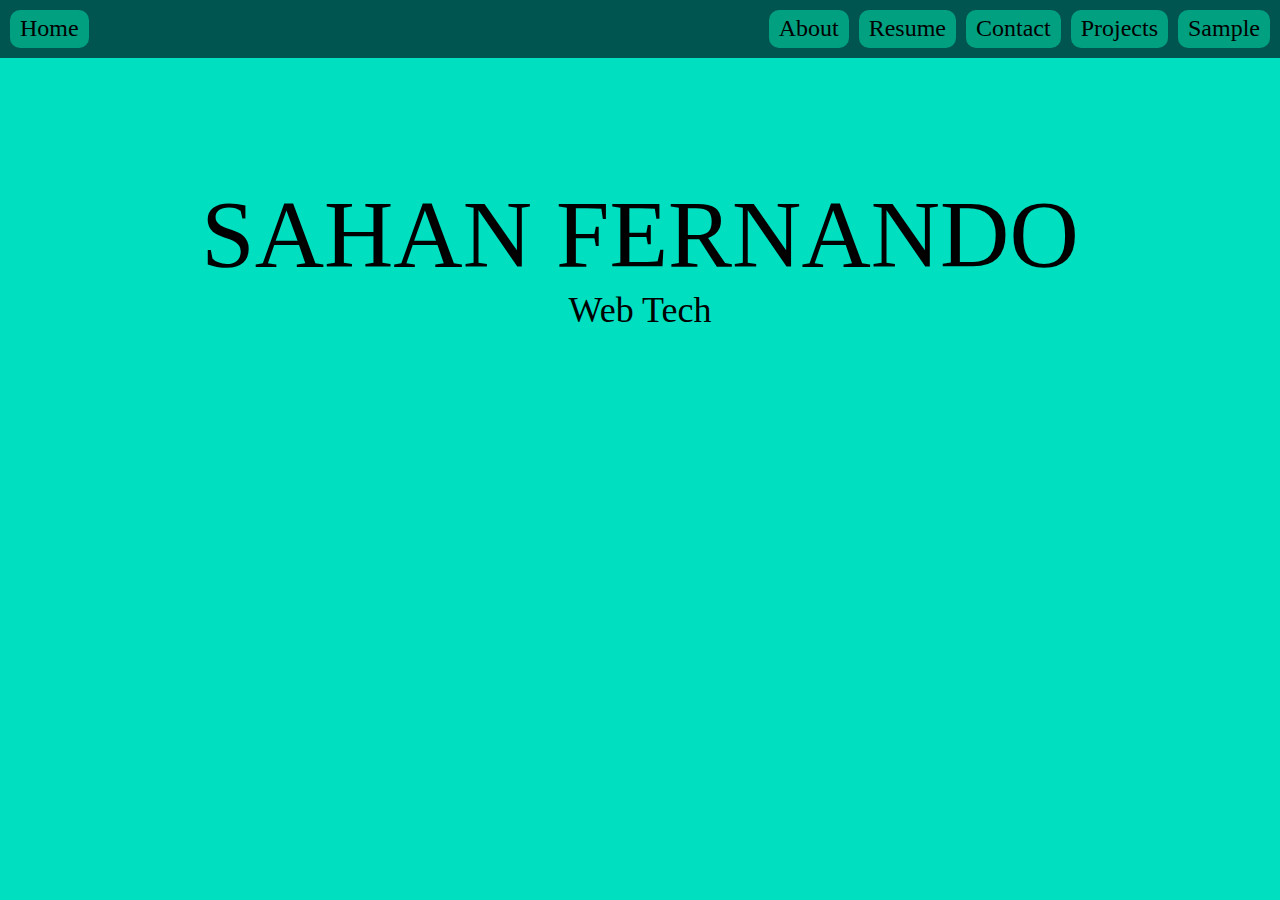
<file: index.html>
<!doctype html>
<html lang="en">
<head>
    <title>Sahan web tech</title>
    <link rel="stylesheet" href="assets/css/normalize.css">
    <link rel="stylesheet" href="assets/css/nav-bar.css">
    <link rel="stylesheet" href="assets/css/site.css">
</head>
<body>
<header>
    <nav>
        <a href="index.html">Home</a>
        <gap></gap>
        <a href="about.html">About</a>
        <a href="resume.html">Resume</a>
        <a href="contact.html">Contact</a>
        <a href="projects.html">Projects</a>
        <a href="sample.html">Sample</a>
    </nav>
</header>
<main>
    <section class="name">SAHAN FERNANDO</section>
    <section class="quote">Web Tech</section>
</main>
</body>
</html>
</file>
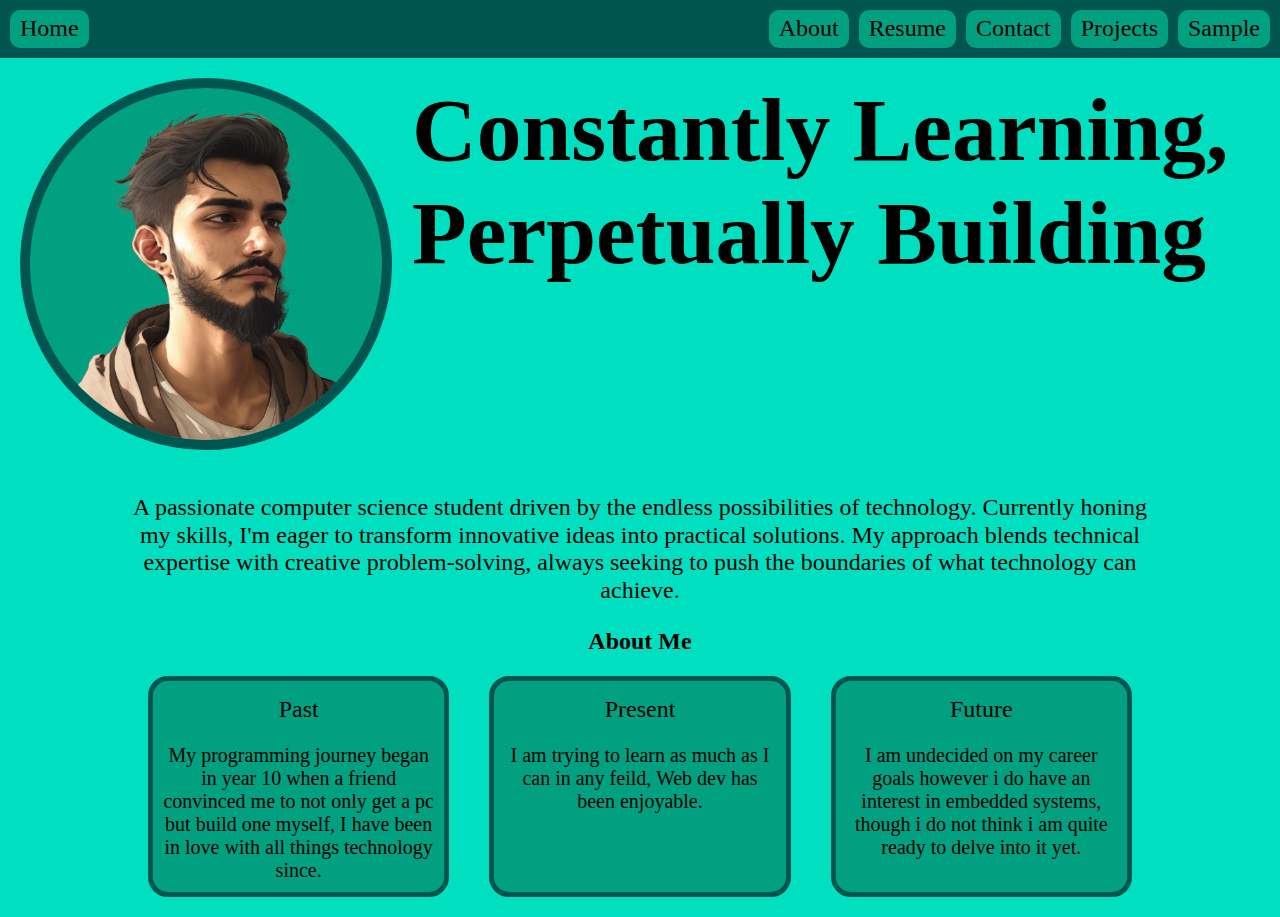
<file: about.html>
<!doctype html>
<html lang="en">
<head>
    <title>Sahan web tech</title>
    <link rel="stylesheet" href="assets/css/normalize.css">
    <link rel="stylesheet" href="assets/css/nav-bar.css">
    <link rel="stylesheet" href="assets/css/about.css">
</head>
<body>
<header>
    <nav>
        <a href="index.html">Home</a>
        <gap></gap>
        <a href="about.html">About</a>
        <a href="resume.html">Resume</a>
        <a href="contact.html">Contact</a>
        <a href="projects.html">Projects</a>
        <a href="sample.html">Sample</a>
    </nav>
</header>
<main>
    <section class="pic-quote">
        <img class="profile" src="assets/images/profile.png">
        <h1>Constantly Learning, Perpetually Building</h1>
    </section>
    <p class="summary">
        A passionate computer science student driven by the endless possibilities of technology. Currently honing my skills, I'm eager to transform innovative ideas into practical solutions. My approach blends technical expertise with creative problem-solving, always seeking to push the boundaries of what technology can achieve.
    </p>
    <h2>About Me</h2>
    <section class="path">
        <section>
            <header>Past</header>
            <p>My programming journey began in year 10 when a friend convinced me to not only get a pc but build one myself, I have been in love with all things technology since.</p>        
        </section>
        <section>
            <header>Present</header>
            <p>I am trying to learn as much as I can in any feild, Web dev has been enjoyable.</p>        
        </section>
        <section>
            <header>Future</header>
            <p>I am undecided on my career goals however i do have an interest in embedded systems, though i do not think i am quite ready to delve into it yet.</p>        
        </section>
    </section>
</main>
</body>
</html>
</file>
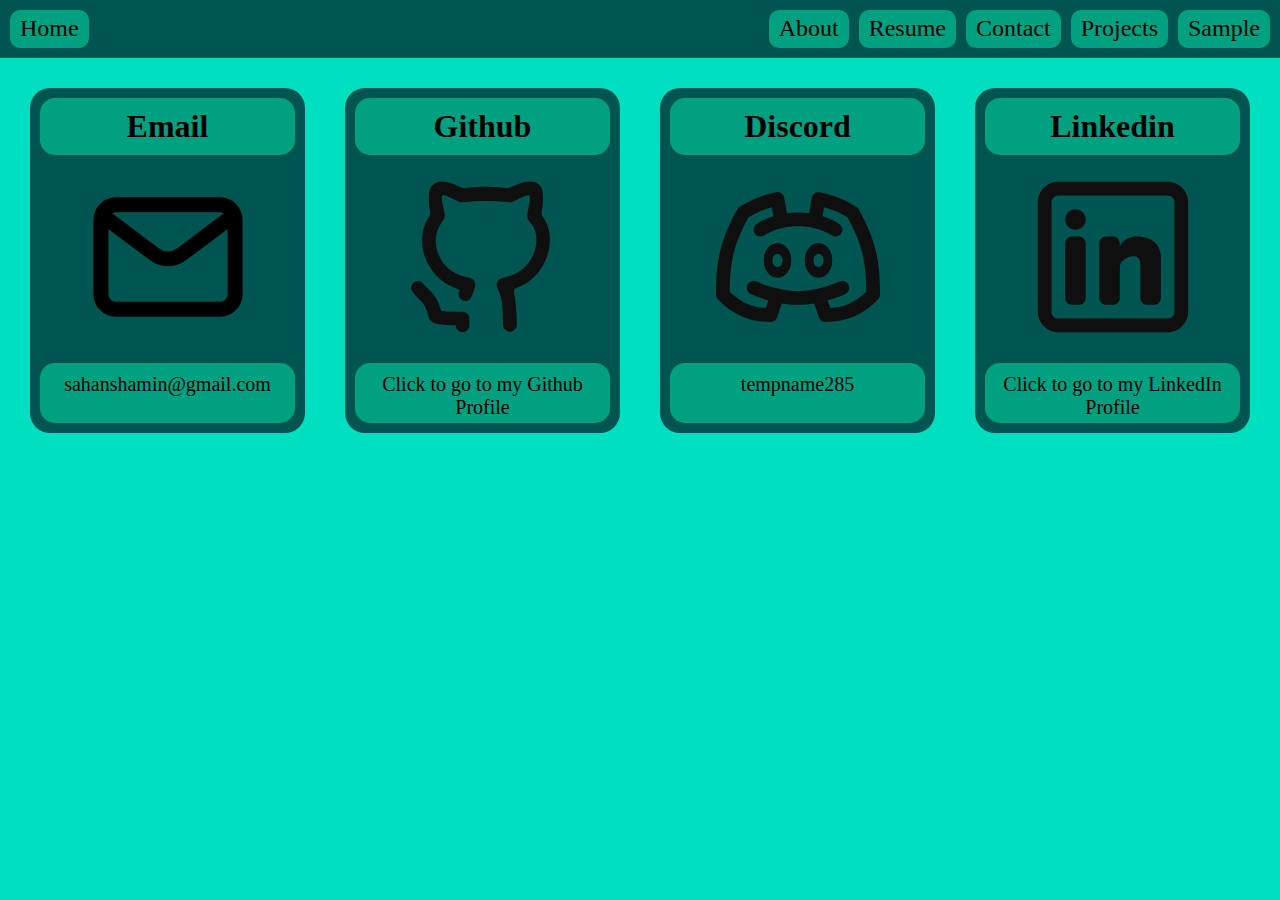
<file: contact.html>
<!doctype html>
<html lang="en">
<head>
    <title>Sahan web tech</title>
    <link rel="stylesheet" href="assets/css/normalize.css">
    <link rel="stylesheet" href="assets/css/nav-bar.css">
    <link rel="stylesheet" href="assets/css/contact.css">
</head>
<body>
<header>
    <nav>
        <a href="index.html">Home</a>
        <gap></gap>
        <a href="about.html">About</a>
        <a href="resume.html">Resume</a>
        <a href="contact.html">Contact</a>
        <a href="projects.html">Projects</a>
        <a href="sample.html">Sample</a>
    </nav>
</header>
<main>
    <section>
        <h1>Email</h1>
        <img src="assets/images/email.svg">
        <a><p>sahanshamin@gmail.com</p></a>
    </section>
    <section>
        <h1>Github</h1>
        <img src="assets/images/github.svg">
        <a href="https://github.com/SahanFernando-exe"><p>Click to go to my Github Profile</p></a>
    </section>
    <section>
        <h1>Discord</h1>
        <img src="assets/images/discord.svg">
        <a><p>tempname285</p></a>
    </section>
    <section>
        <h1>Linkedin</h1>
        <img src="assets/images/linkedin.svg">
        <a href="https://www.linkedin.com/in/sahan-shamin-fernando/"><p>Click to go to my LinkedIn Profile</p></a>
    </section>
</main>
</body>
</html>
</file>
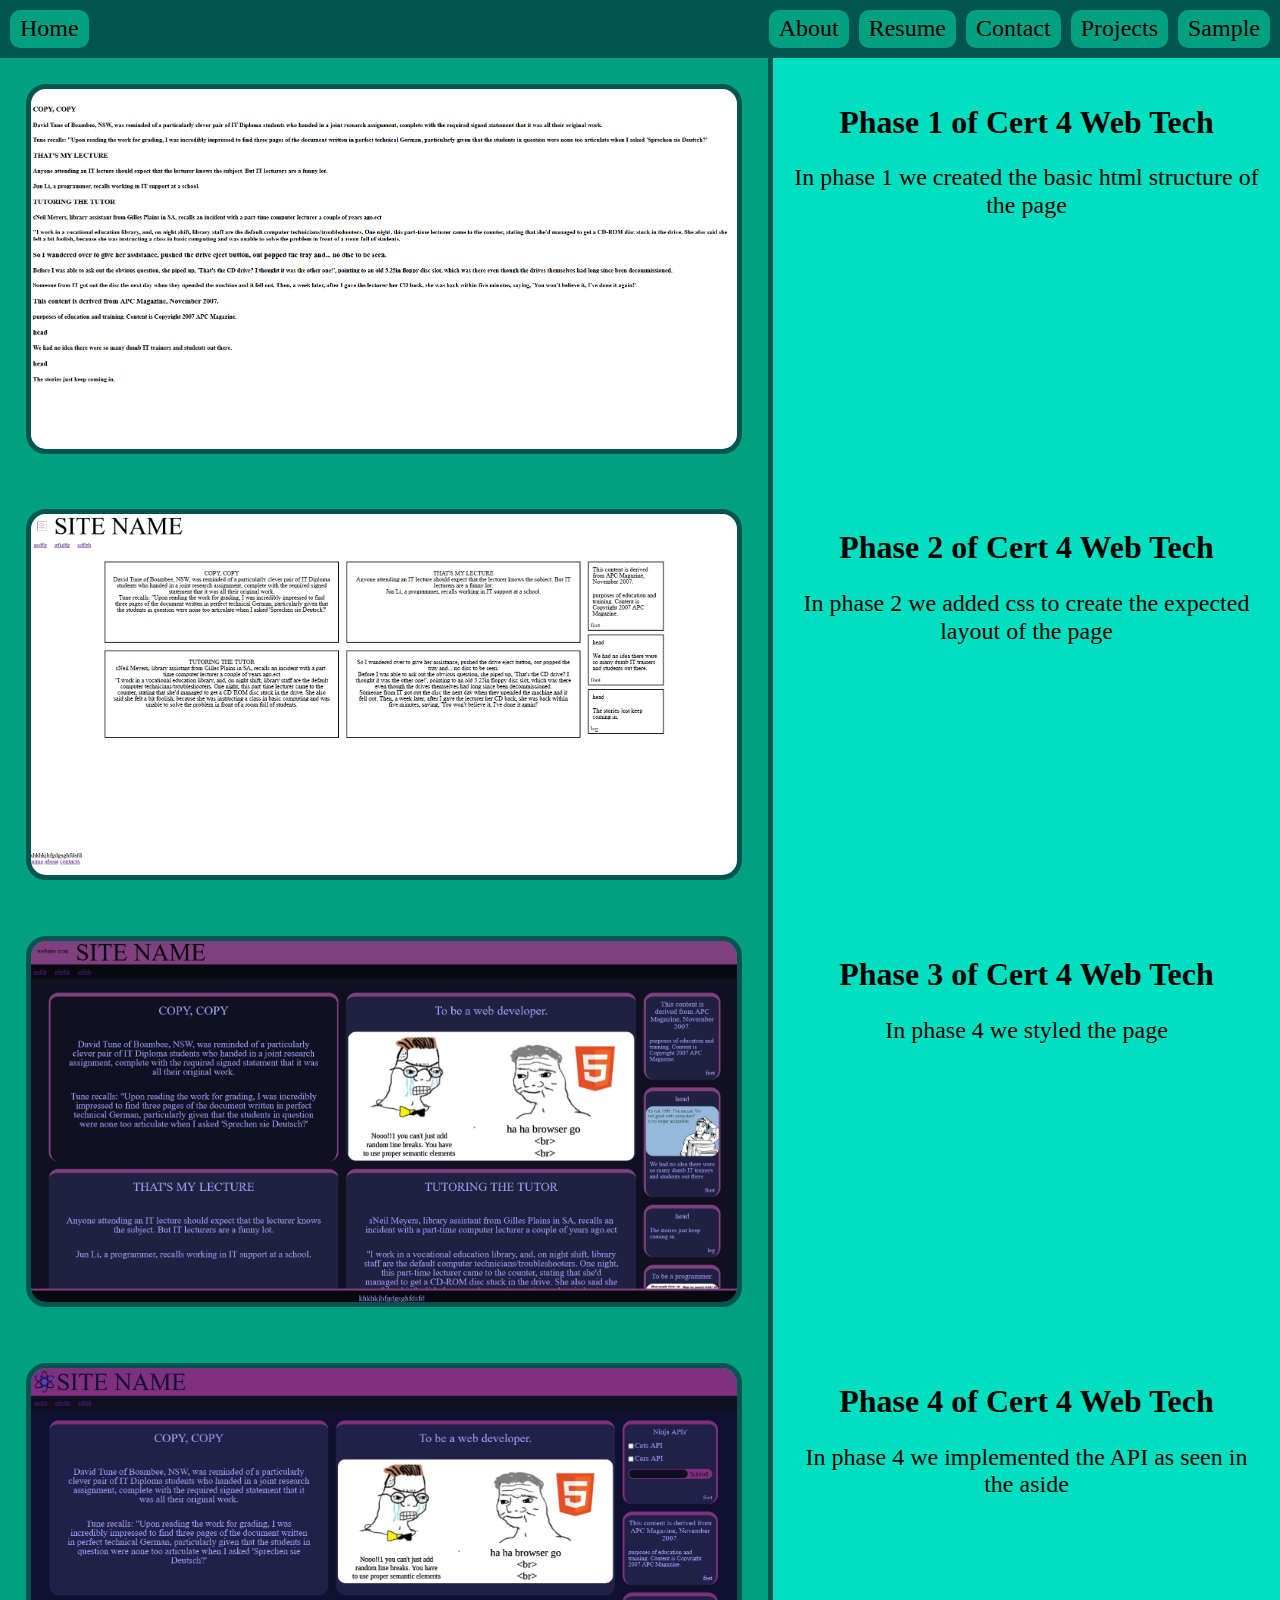
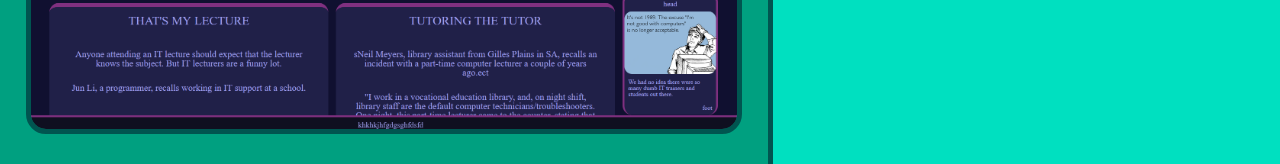
<file: projects.html>
<!doctype html>
<html lang="en">
<head>
    <title>Sahan web tech</title>
    <link rel="stylesheet" href="assets/css/normalize.css">
    <link rel="stylesheet" href="assets/css/nav-bar.css">
    <link rel="stylesheet" href="assets/css/projects.css">
</head>
<body>
<header>
    <nav>
        <a href="index.html">Home</a>
        <gap></gap>
        <a href="about.html">About</a>
        <a href="resume.html">Resume</a>
        <a href="contact.html">Contact</a>
        <a href="projects.html">Projects</a>
        <a href="sample.html">Sample</a>
    </nav>
</header>
<main>
    <section>
        <section>
            <img src="assets/images/phase-1.png">
        </section>
        <article>
            <h1>Phase 1 of Cert 4 Web Tech</h1>
            <p>In phase 1 we created the basic html structure of the page</p>
        </article>
    </section>
    <section>
        <section>
            <img src="assets/images/phase-2.png">
        </section>
        <article>
            <h1>Phase 2 of Cert 4 Web Tech</h1>
            <p>In phase 2 we added css to create the expected layout of the page</p>
        </article>
    </section>
    <section>
        <section>
            <img src="assets/images/phase-3.png">
        </section>
        <article>
            <h1>Phase 3 of Cert 4 Web Tech</h1>
            <p>In phase 4 we styled the page</p>
        </article>
    </section>
    <section>
        <section>
            <img src="assets/images/phase-4.png">
        </section>
        <article>
            <h1>Phase 4 of Cert 4 Web Tech</h1>
            <p>In phase 4 we implemented the API as seen in the aside</p>
        </article>
    </section>
</main>
</body>
</html>
</file>
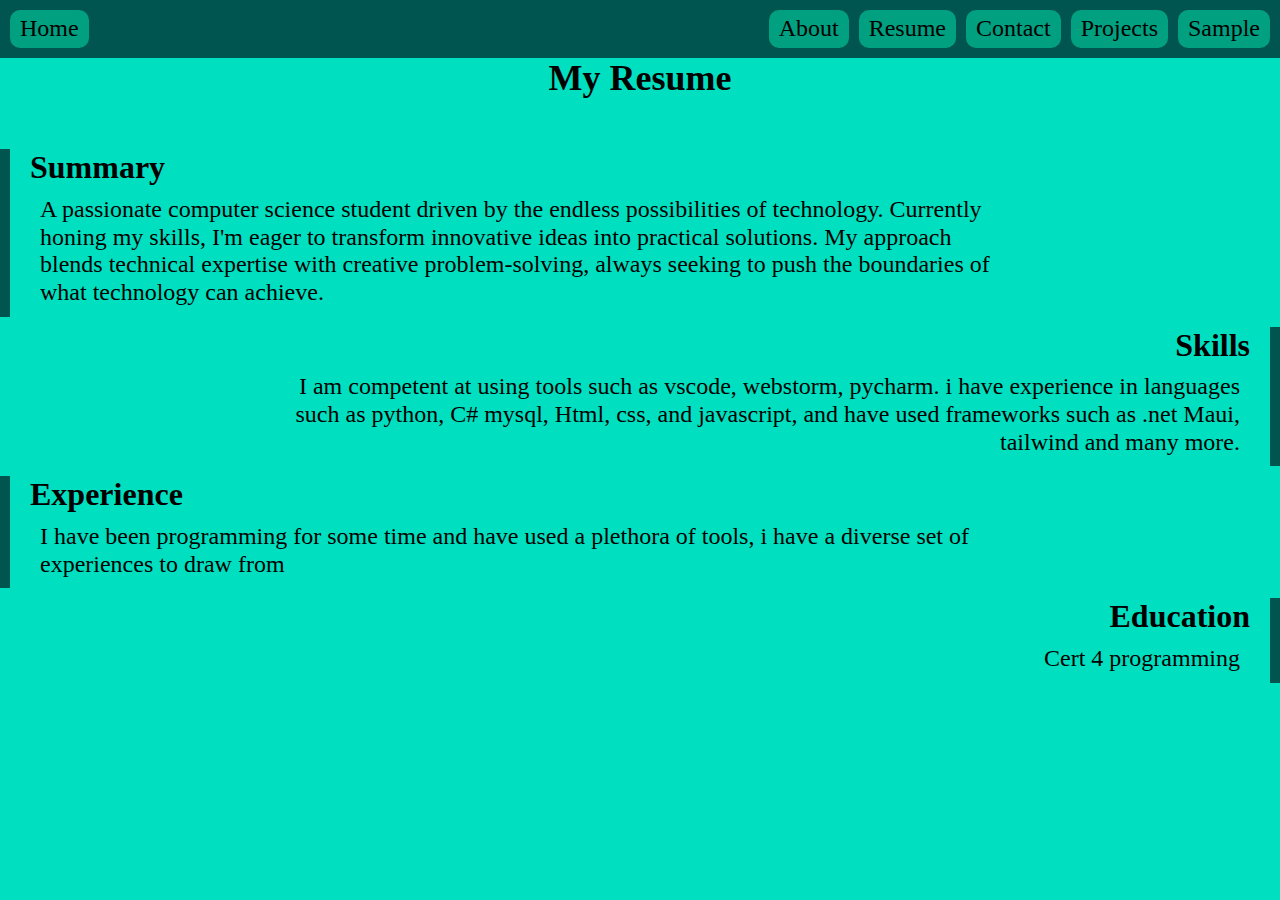
<file: resume.html>
<!doctype html>
<html lang="en">
<head>
    <title>Sahan web tech</title>
    <link rel="stylesheet" href="assets/css/normalize.css">
    <link rel="stylesheet" href="assets/css/nav-bar.css">
    <link rel="stylesheet" href="assets/css/resume.css">
</head>
<body>
<header>
    <nav>
        <a href="index.html">Home</a>
        <gap></gap>
        <a href="about.html">About</a>
        <a href="resume.html">Resume</a>
        <a href="contact.html">Contact</a>
        <a href="projects.html">Projects</a>
        <a href="sample.html">Sample</a>
    </nav>
</header>
<main>
    <header>
        <h1>My Resume</h1>
    </header>
    <section>
        <article>
            <h1>Summary</h1>
            <p>A passionate computer science student driven by the endless possibilities of technology. Currently honing my skills, I'm eager to transform innovative ideas into practical solutions. My approach blends technical expertise with creative problem-solving, always seeking to push the boundaries of what technology can achieve.</p>
        </article>
    </section>
    <section>
        <article>
            <h1>Skills</h1>
            <p>I am competent at using tools such as vscode, webstorm, pycharm. i have experience in languages such as python, C# mysql, Html, css, and javascript, and have used frameworks such as .net Maui, tailwind and many more.</p>
        </article>
    </section>
    <section>
        <article>
            <h1>Experience</h1>
            <p>I have been programming for some time and have used a plethora of tools, i have a diverse set of experiences to draw from</p>
        </article>
    </section>
    <section>
        <article>
            <h1>Education</h1>
            <p>Cert 4 programming</p>
        </article>
    </section>
</main>
</body>
</html>
</file>
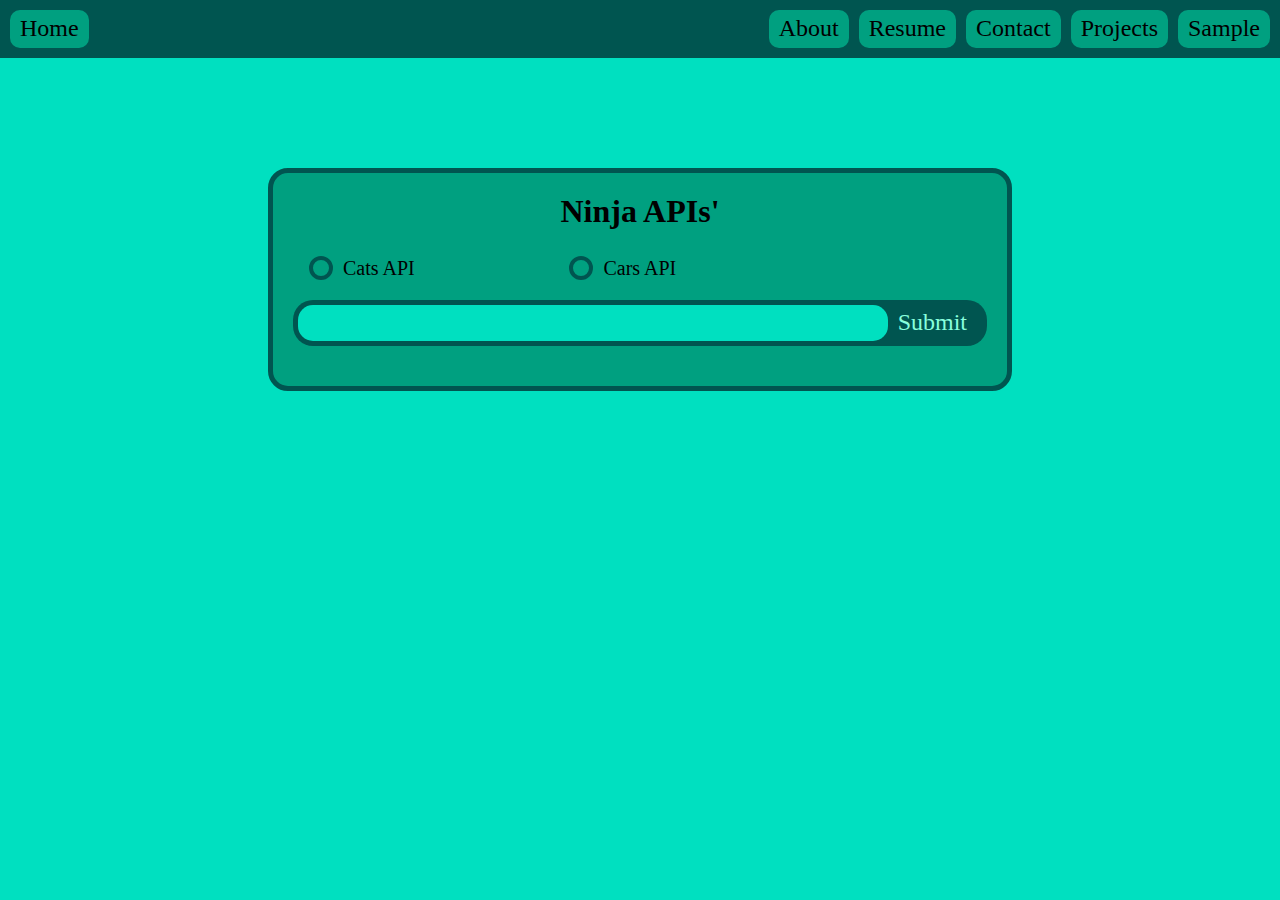
<file: sample.html>
<!doctype html>
<html lang="en">
<head>
    <title>Sahan web tech</title>
    <link rel="stylesheet" href="assets/css/normalize.css">
    <link rel="stylesheet" href="assets/css/nav-bar.css">
    <link rel="stylesheet" href="assets/css/sample.css">
    <script defer src="assets/js/sample.js"></script>
</head>
<body>
<header>
    <nav>
        <a href="index.html">Home</a>
        <gap></gap>
        <a href="about.html">About</a>
        <a href="resume.html">Resume</a>
        <a href="contact.html">Contact</a>
        <a href="projects.html">Projects</a>
        <a href="sample.html">Sample</a>
    </nav>
</header>
<main>
    <section class="api">
        <header><h1>Ninja APIs'</h1></header>
        <form id="myform" action="">
            <section>
                <label class="radio-control"><input type="radio" name="API" id="Cats" value="Cats">Cats API</label>
                <label class="radio-control"><input type="radio" name="API" id="Cars" value="Cars">Cars API</label>
            </section>
            <section class="inputbox-flex">
                <input type="text" name="param" id="API_param" class="Text">
                <input type="submit" value="Submit" name="API_submit" class="SubmitButton">
            </section>
        </form>
        <section class = "results" id = "API_results"></section>
    </section>
</main>
</body>
</html>
</file>
<file: assets/css/nav-bar.css>
:root {
    --high0: #005550;
    --high5: #008880;
    --high10: #00bba0;
}

nav {
    position: fixed;
    top: 0;
    box-sizing: border-box;
    display: flex;
    width: 100%;
    background-color: var(--high0);
    padding: 5px;
    margin: 0px;
}

nav > a {
    transition: 0.2s;
    font-size: 24px;
    padding: 5px;
    padding-left: 10px;
    padding-right: 10px;
    margin: 5px;
    background-color: var(--high5);
    border: var(--high10) solid 0px;
    border-radius: 10px;
    box-sizing: border-box;
    color: #000;
    text-decoration: none;
}

nav > a:hover {
    transition: 0.2s;
    background-color: var(--high10);
}

nav > gap {
    flex-grow: 1;
}

main {
    box-sizing: border-box;
    margin: 0px;
    padding: 0px;
    margin-top: 58px;
}

html {
    background-color: var(--high10);
}
</file>
<file: assets/css/site.css>
:root {
    --high0: #005550;
    --high5: #00a080;
    --high10: #00e0c0;
}

main {
    margin-top: 20vh;
}

.name {
    text-align: center;
    font-size: 96px;
}

.quote {
    text-align: center;
    font-size: 36px;
}
</file>
<file: assets/css/about.css>
:root {
    --high0: #005550;
    --high5: #00a080;
    --high10: #00e0c0;
}

.profile {
    transition: 0.5s;
    box-sizing: border-box;
    margin: 10%;
    margin-bottom: 0;
    width: 80%;
    align-self: center;
    border-radius: 50%;
    border: var(--high0) solid 10px;
    background-color: var(--high5);
}

.profile:hover {
    transition: 0.5s;
    background-color: var(--high0);
}

.pic-quote > h1 {
    text-align: center;
    margin-left: 10%;
    margin-right: 10%;
    font-size: 8vw;
}

.summary {
    text-align: center;
    width: 80%;
    margin-left: 10%;
    margin-right: 10%;
}

main > h2 {
    text-align: center;
    margin-bottom: 0;
}

.path > section {
    box-sizing: border-box;
    padding: 10px;
    margin: 20px;
    margin-left: 10%;
    margin-right: 10%;
    border-radius: 20px;
    background-color: var(--high5);
    border: var(--high0) solid 5px;
    width: 80%;
    text-align: center;
    font-size: 20px;
}

.path > section > header {
    font-size: 24px;
    padding: 20px;
    padding-top: 5px;
}

.path > section > p {
    margin: 0;
}

@media screen and (min-width: 731px) {

    .profile {
        padding: 0;
        width: 30%;
        margin: 0;
    }
    
    .pic-quote > h1 {
        text-align: left;
        margin: 0;
        margin-left: 20px;
        margin-right: 20px;
        font-size: 7vw;
    }

    .pic-quote {
        display: flex;
        padding: 20px;
    }

    .summary {
        font-size: 24px;
    }

    .path {
        display: flex;
        padding-left: 10%;
        padding-right: 10%;
    }

    .path > section {
        margin: 20px;
    }

}
</file>
<file: assets/css/contact.css>
:root {
    --high0: #005550;
    --high5: #00a080;
    --high10: #00e0c0;
    --corners: 20px;
}

main {
    padding: 20px;
}

section {
    box-sizing: border-box;
    width: 100%;
    margin-bottom: 20px;
    border-radius: var(--corners);
    background-color: var(--high0);
    padding: 10px;
}

section > h1 {
    text-align: center;
    margin: 0;
    padding: 10px;
    background-color: var(--high5);
    border-radius: calc(var(--corners) - 5px);
}


section > a > p {
    text-align: center;
    padding: 10px;
    margin: 0;
    background-color: var(--high5);
    border-radius: calc(var(--corners) - 5px);
    font-size: 20px;
}

section > img {
    box-sizing: border-box;
    width: 80%;
    margin-left: 10%;
    margin-right: 10%;
    padding: 20px;
}

section > a {
    margin: 0;
    text-decoration: none;
    color: #000;
}

@media screen and (min-width: 600px) {

    main {
        padding: 20%;
        padding-top: 40px;
    }

}

@media screen and (min-width: 1200px) {

    main {
        padding: 10px;
        display: flex;
    }

    section {
        margin: 20px;
    }

    section > a > p {
        height: 40px;
    }

}
</file>
<file: assets/css/projects.css>
:root {
    --high0: #005550;
    --high5: #00a080;
    --high10: #00e0c0;
}

img {
    box-sizing: border-box;
    width: 100%;
    border: var(--high0) solid 5px;
    border-radius: 20px;
}

main {
    padding: 4vw;
}

main > section {
    border: var(--high0) solid 5px;
    margin-bottom: 6vw;
    border-radius: 20px;
    background-color: var(--high5);
}

section > section {
    box-sizing: border-box;
    width: 100%;
    padding: 2vw;
}

article {
    box-sizing: border-box;
    width: 100%;
    padding: 20px;
    text-align: center;
}

article > h1 {
    margin: 0;
}

article > p {
    font-size: 24px;
}

@media screen and (min-width: 731px) {

    main {
        padding: 0;
    }

    main > section {
        display: flex;
        border: 0;
        margin-bottom: 0;
        border-radius: 0;
    }

    section > section {
        width: 60%;
        padding: 2vw;
    }

    img {
        width: 100%;
        background-color: var(--high5);
        border: var(--high0) solid 5px;
        border-radius: 20px;
    }
    
    article {
        box-sizing: border-box;
        background-color: var(--high10);
        width: 40%;
        padding: 20px;
        padding-top: calc(2vw + 20px);
        border-left: var(--high0) solid 5px;
    }

}
</file>
<file: assets/css/resume.css>
:root {
    --high0: #005550;
    --high5: #00a080;
    --high10: #00e0c0;
}

header > h1 {
    text-align: center;
    margin-bottom: 50px;
    font-size: 36px;
}

section {
    box-sizing: border-box;
    width: 100%;
    margin-top: 10px;
}

section:nth-child(even) {
    text-align: left;
    border-left: var(--high0) solid 10px;
    padding-left: 20px;
    padding-right: 20%;
}

section:nth-child(odd) {
    text-align: right;
    border-right: var(--high0) solid 10px;
    padding-right: 20px;
    padding-left: 20%;
}

article > h1 {
    margin: 0px;
}

article > p {
    margin: 0px;
    padding: 10px;
    font-size: 20px;
}

@media screen and (min-width: 600px) {

    article > p {
        font-size: 24px;
    }

}
</file>
<file: assets/css/sample.css>
:root {
    --high0: #005550;
    --high5: #00a080;
    --high10: #00e0c0;
    --high100: #88ffdd;
    --corners: 20px;
}

main {
    padding: 20px;
}

.api {
    box-sizing: border-box;
    width: 100%;
    margin: 0;
    background-color: var(--high5);
    border-radius: 20px;
    padding: 20px;
    border: var(--high0) solid 5px;
}

.api > header > h1 {
    text-align: center;
    font-size: 32px;
    margin-top: 0;
}

#myform> section {
    display: flex;
    flex-direction: column;
    font-size: 20px;
}

.radio-control {
    margin-top: 5px;
}

.radio-control > input[type="radio"] {
    appearance: none;
    margin: 0px;
    margin-right: 10px;
    margin-left: 16px;
    width: 2.8em;
    height: 2.8em;
    vertical-align: bottom;
    border-radius: 50%;
    border: 0.2em solid var(--high0);
    transition: 0.2s;
}

.radio-control > input[type="radio"]:hover {
    border: 0.4em solid var(--high0);
    transition: 0.1s;
}

.radio-control > input[type="radio"]:checked {
    border: 0.2em solid var(--high0);
    background-color: var(--high100);
    transition: 0.2s;
}

.radio-control > input[type="radio"] {
    width: 1.2em;
    height: 1.2em;
}

.inputbox-flex {
    display: flex;
    flex-direction: column;
    margin-top: 20px;
    background-color: var(--high0);
    border-radius: var(--corners);
}




.SubmitButton {
    font-size: 24px;
    width: 100%;
    align-self: center;
    color: var(--high100);
    margin-bottom: 5px;
    border-width: 0px;
    background-color: transparent;
    text-align: center;
}

.Text {
    transition: 0.1s;
    background-color: var(--high10);
    font-size: 24px;
    margin: 5px;
    padding: 4px;
    padding-left: 10px;
    padding-right: 10px;
    flex-grow: 1;
    border-width: 0px;
    border-radius: calc(var(--corners) - 5px);
}

.Text:hover {
    transition: 0.1s;
    background-color: var(--high10);
    outline: 0;
}

.Text:focus {
    transition: 0.1s;
    background-color: var(--high100);
    outline: 0;
}

.results > img {
    box-sizing: border-box;
    width: 100%;
    border: var(--high0) solid 5px;
    border-radius: var(--corners);
}

.results {
    padding-top: 20px;
    font-size: 20px;
}

@media screen and (min-width: 750px) {

    .api {
        width: 60%;
        margin-left: 20%;
        margin-right: 20%;
        margin-top: 10vh;
    }

    #myform> section {
        flex-direction: row;
    }

    .radio-control {
        margin-right: 20%;
    }


    .inputbox-flex {
        flex-direction: row;
        margin-top: 20px;
    }

    .Text {
        transition: 0.1s;
        margin: 5px;
        margin-right: 0px;
        padding: 4px;
        padding-left: 10px;
        flex-grow: 1;
    }

    .SubmitButton {
        font-size: 24px;
        width: fit-content;
        padding-right: 20px;
        padding-left: 10px;
        border-width: 0px;
        background-color: transparent;
        margin: 0;
    }
}
</file>
